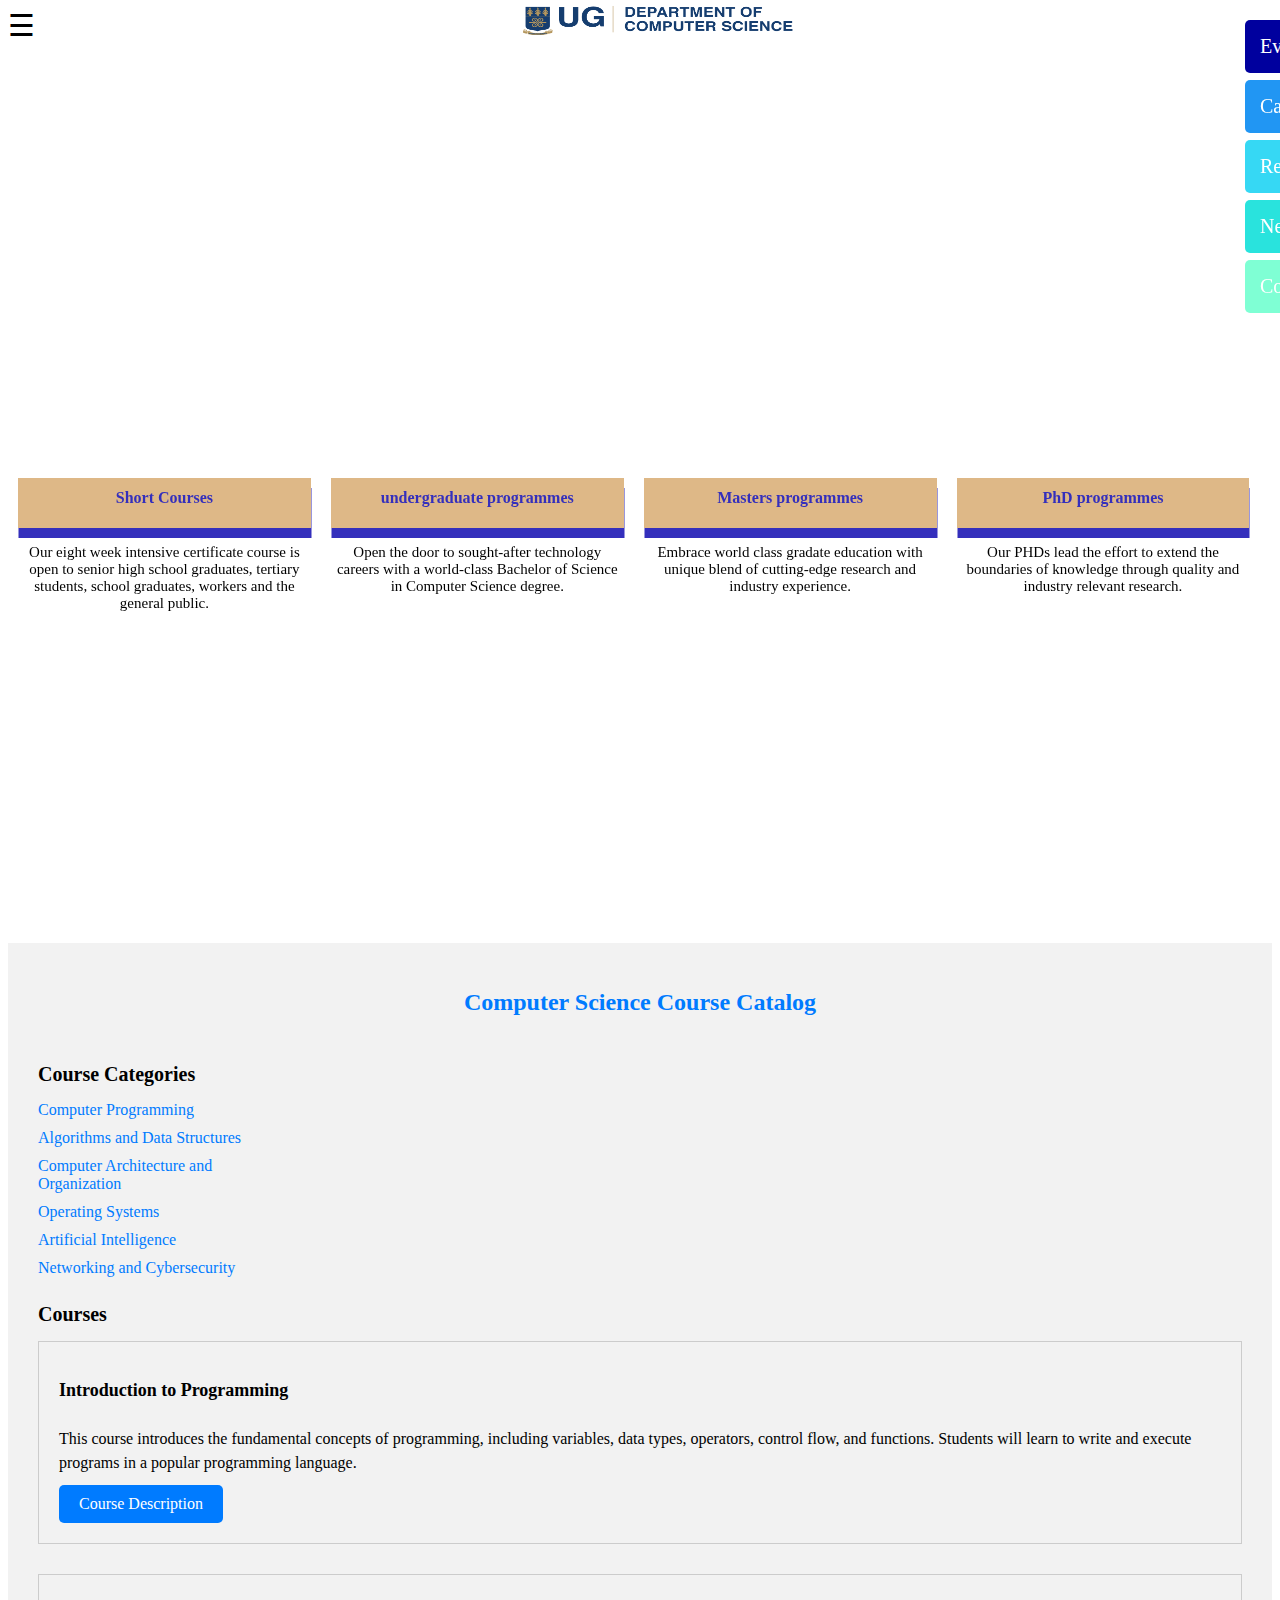
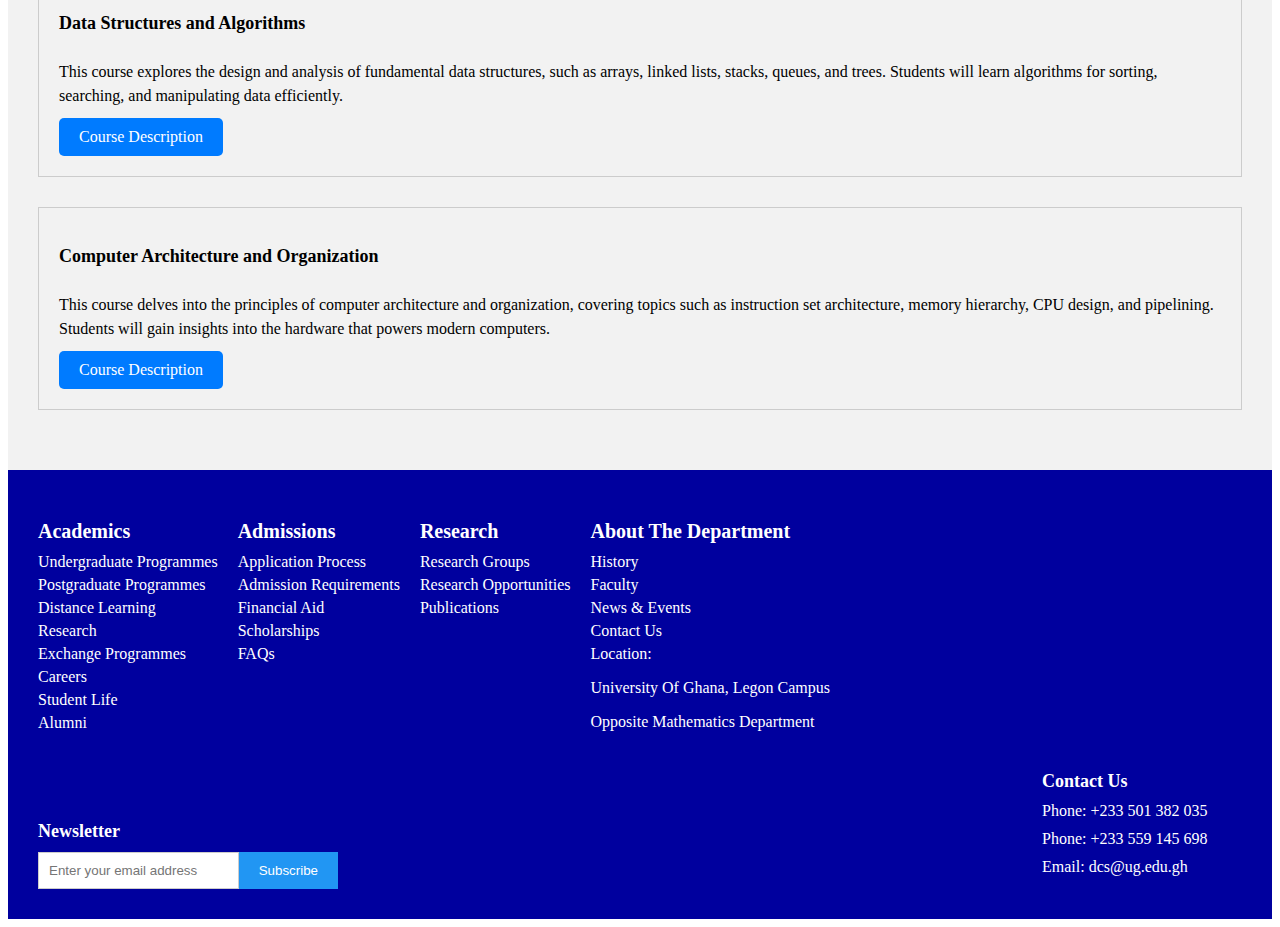
<file: catalog.html>
<!DOCTYPE html>
<html lang="en">
<head>
<meta charset="UTF-8">  
<meta name="viewport" content="width=device-width, initial-scale=1">
<link rel="stylesheet" href="style.css">
<link rel="stylesheet" href="style6.css">
<style>
* {
  box-sizing: border-box;
}  

.container {
  position: relative;
  width: 99%;
  height: 100vh;
  overflow: hidden;
}

.image {
  display: block;
  position: absolute;
  top: 0px;
  left: 0;
  width: 50px; 
  height: 40px;
  z-index: 1;
}




.video-background {
  position: absolute;
  top: 0;
  left: 0;
  width: 100%;
  height: 55%;
  object-fit: cover;
  z-index: -1;
}


</style>
</head>
<body>

<a href="https://dcs.ug.edu.gh/"> <img class="logo" src="comScience_logo.png"> </a>  

<div id="mySided" class="sided">
  <a href="events.html" id="events">Events</a>
  <a href="catalog.html" id="catalog">Catalog</a>
  <a href="resources.html" id="resources">Resources</a>
  <a href="News.html" id="news">News</a>
  <a href="contact.html" id="contact">Contacts</a>
</div>

<div id="mySidenav" class="sidenav">
  <a href="javascript:void(0)" class="closebtn" onclick="closeNav()">&times;</a>
  <a href="index.html">Home</a>
  <a href="About.html">ABOUT</a>
  <a href="Faculty.html">FACULTY</a>
  <a href="Research-Groups.html">RESEARCH GROUPS</a>
  <a href="student.html">Student</a>
</div>

<span style="font-size:30px;cursor:pointer" onclick="openNav()">&#9776; </span>

<div class="container">
  <div class="text-on-video">
    <h6>
      Embark on a world-class computer science journey with us.</h6>
  </div>
  <video src="C:\Users\Christian\Documents\11117559_DCIT205\11117559_DCIT205\video-bg.mp4" alt="The Computer Science Department" class="video-background" autoplay loop muted>
  </video>

    <div class="courses-container">
      <div class="courses-container-link">
      <h4><a href="https://dcs.ug.edu.gh/short-courses">Short Courses</a></h4>
      </div>
      <div class="courses-container-text">
      <p>Our eight week intensive certificate course is open to senior high school graduates, tertiary students, school graduates, workers and the general public.</p>
    </div>
    </div>    
    <div class="courses-container">
      <div class="courses-container-link">
      <h4> <a href="https://dcs.ug.edu.gh/undergraduate">undergraduate programmes</a></h4>
      </div>
    <div class="courses-container-text">
      <p>Open the door to sought-after technology careers with a world-class Bachelor of Science in Computer Science degree.</p></div>   
    </div>
    <div class="courses-container">
      <div class="courses-container-link">
      <h4> <a href="https://dcs.ug.edu.gh/masters">Masters programmes</a></h4>
      </div>  
      <div class="courses-container-text">
          <p>Embrace world class gradate education with unique blend of cutting-edge research and industry experience.</p>
        </div>    
    </div>
    <div class="courses-container">
      <div class="courses-container-link">
      <h4> <a href="https://dcs.ug.edu.gh/doctrate">PhD programmes</a></h4>
      </div>  
      <div class="courses-container-text">
          <p>Our PHDs lead the effort to extend the boundaries of knowledge through quality and industry relevant research.</p>
        </div>  
    </div>

    </div>
  </div>  


<script>
function openNav() {
  document.getElementById("mySidenav").style.width = "250px";
}

function closeNav() {
  document.getElementById("mySidenav").style.width = "0";
}
</script>



<section class="catalog-page">
  <header class="catalog-header">
    <h1>Computer Science Course Catalog</h1>
  </header>

  <main class="catalog-main">
    <section class="catalog-categories">
      <h2>Course Categories</h2>
      <ul>
        <li><a href="#">Computer Programming</a></li>
        <li><a href="#">Algorithms and Data Structures</a></li>
        <li><a href="#">Computer Architecture and Organization</a></li>
        <li><a href="#">Operating Systems</a></li>
        <li><a href="#">Artificial Intelligence</a></li>
        <li><a href="#">Networking and Cybersecurity</a></li>
      </ul>
    </section>

    <section class="catalog-products">
      <h2>Courses</h2>
      <ul>
        <li class="product-item">
          <div class="course-details">
            <h3>Introduction to Programming</h3>
            <p>This course introduces the fundamental concepts of programming, including variables, data types, operators, control flow, and functions. Students will learn to write and execute programs in a popular programming language.</p>
            <a href="#">Course Description</a>
          </div>
        </li>

        <li class="product-item">
          <div class="course-details">
            <h3>Data Structures and Algorithms</h3>
            <p>This course explores the design and analysis of fundamental data structures, such as arrays, linked lists, stacks, queues, and trees. Students will learn algorithms for sorting, searching, and manipulating data efficiently.</p>
            <a href="#">Course Description</a>
          </div>
        </li>

        <li class="product-item">
          <div class="course-details">
            <h3>Computer Architecture and Organization</h3>
            <p>This course delves into the principles of computer architecture and organization, covering topics such as instruction set architecture, memory hierarchy, CPU design, and pipelining. Students will gain insights into the hardware that powers modern computers.</p>
            <a href="#">Course Description</a>
          </div>
        </li>
      </ul>
    </section>
  </main>
</section>

  <footer class="footer">
    <div class="footer-top">
      <div class="footer-section">
        <h3>Academics</h3>
        <ul>
          <li><a href="#">Undergraduate Programmes</a></li>
          <li><a href="#">Postgraduate Programmes</a></li>
          <li><a href="#">Distance Learning</a></li>
          <li><a href="#">Research</a></li>
          <li><a href="#">Exchange Programmes</a></li>
          <li><a href="#">Careers</a></li>
          <li><a href="#">Student Life</a></li>
          <li><a href="#">Alumni</a></li>
        </ul>
      </div>
  
      <div class="footer-section">
        <h3>Admissions</h3>
        <ul>
          <li><a href="#">Application Process</a></li>
          <li><a href="#">Admission Requirements</a></li>
          <li><a href="#">Financial Aid</a></li>
          <li><a href="#">Scholarships</a></li>
          <li><a href="#">FAQs</a></li>
        </ul>
      </div>
  
      <div class="footer-section">
        <h3>Research</h3>
        <ul>
          <li><a href="#">Research Groups</a></li>
          <li><a href="#">Research Opportunities</a></li>
          <li><a href="#">Publications</a></li>
        </ul>
      </div>
  
      <div class="footer-section">
        <h3>About The Department</h3>
        <ul>
          <li><a href="#">History</a></li>
          <li><a href="#">Faculty</a></li>
          <li><a href="#">News & Events</a></li>
          <li><a href="#">Contact Us</a></li>
          <li>
            <a href="#">Location:</a>
            <p>University Of Ghana, Legon Campus</p>
            <p>Opposite Mathematics Department</p>
          </li>
        </ul>
      </div>
    </div>
  
    <div class="footer-bottom">
      <div class="newsletter-form">
        <h4>Newsletter</h4>
        <form action="#">
          <input type="email" placeholder="Enter your email address">
          <button type="submit">Subscribe</button>
        </form>
      </div>
  
      <div class="contact-info">
        <h4>Contact Us</h4>
        <ul>
          <li><a href="#">Phone: +233 501 382 035</a></li>
          <li><a href="#">Phone: +233 559 145 698</a></li>
          <li><a href="#">Email: dcs@ug.edu.gh</a></li>
        </ul>
      </div>
    </div>
  </footer>

</body>
</html>
</file>
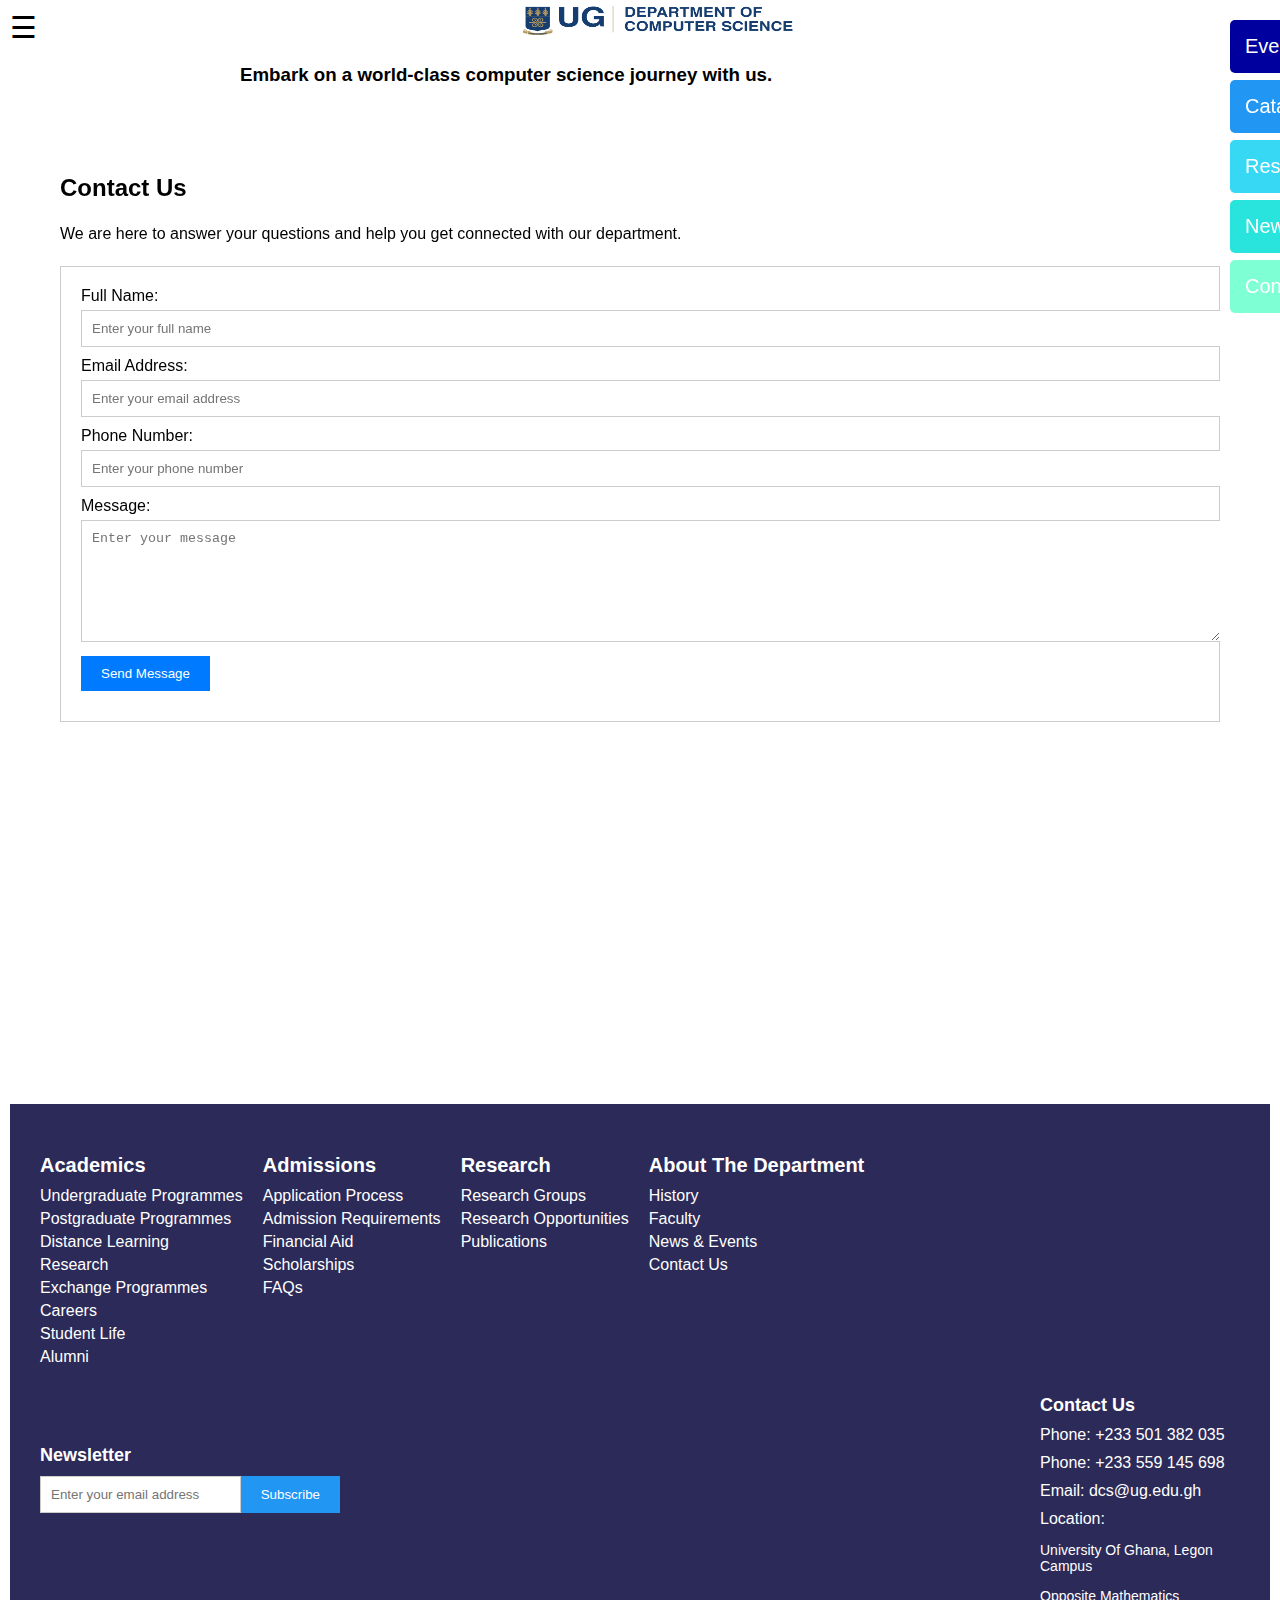
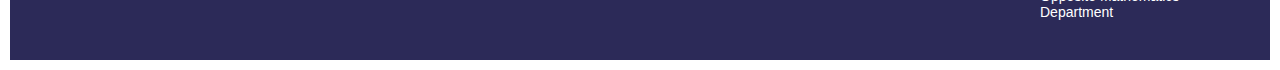
<file: contact.html>
<!DOCTYPE html>
<html lang="en">
<head>
    <meta charset="UTF-8">
    <meta name="viewport" content="width=device-width, initial-scale=1.0">
    <title>Computer Science Department - Contact Us</title>
    <link rel="stylesheet" href="style9.css">
</head>
<body>
    <header>
        <a href="https://dcs.ug.edu.gh/"> <img class="logo" src="comScience_logo.png"> </a>  
    </header>
<div id="mySided" class="sided">
  <a href="events.html" id="events">Events</a>
  <a href="catalog.html" id="catalog">Catalog</a>
  <a href="resources.html" id="resources">Resources</a>
  <a href="News.html" id="news">News</a>
  <a href="contact.html" id="contact">Contacts</a>
</div>

<div id="mySidenav" class="sidenav">
  <a href="javascript:void(0)" class="closebtn" onclick="closeNav()">&times;</a>
  <a href="index.html">Home</a>
  <a href="About.html">ABOUT</a>
  <a href="Faculty.html">FACULTY</a>
  <a href="Research-Groups.html">RESEARCH GROUPS</a>
  <a href="student.html">Student</a>
</div>

<span style="font-size:30px;cursor:pointer" onclick="openNav()">&#9776; </span>

<div class="container">
  
    <h3>Embark on a world-class computer science journey with us.</h3>
  </div>
  


<script>
function openNav() {
  document.getElementById("mySidenav").style.width = "250px";
}

function closeNav() {
  document.getElementById("mySidenav").style.width = "0";
}
</script>
    </header>

    <section class="contact-section">
        <div class="container2">
            <h2>Contact Us</h2>
            <p>We are here to answer your questions and help you get connected with our department.</p>

            <div class="contact-form">
                <form action="#">
                    <div class="form-group">
                        <label for="name">Full Name:</label>
                        <input type="text" id="name" name="name" placeholder="Enter your full name" required>
                    </div>

                    <div class="form-group">
                        <label for="email">Email Address:</label>
                        <input type="email" id="email" name="email" placeholder="Enter your email address" required>
                    </div>

                    <div class="form-group">
                        <label for="phone">Phone Number:</label>
                        <input type="tel" id="phone" name="phone" placeholder="Enter your phone number">
                    </div>

                    <div class="form-group">
                        <label for="message">Message:</label>
                        <textarea id="message" name="message" rows="5" placeholder="Enter your message"></textarea>
                    </div>

                    <div class="form-group">
                        <button type="submit">Send Message</button>
                    </div>
                </form>
            </div>
        </div>
    </section>

  

    <footer class="footer">
        <div class="footer-top">
          <div class="footer-section">
            <h3>Academics</h3>
            <ul>
              <li><a href="#">Undergraduate Programmes</a></li>
              <li><a href="#">Postgraduate Programmes</a></li>
              <li><a href="#">Distance Learning</a></li>
              <li><a href="#">Research</a></li>
              <li><a href="#">Exchange Programmes</a></li>
              <li><a href="#">Careers</a></li>
              <li><a href="#">Student Life</a></li>
              <li><a href="#">Alumni</a></li>
            </ul>
          </div>
      
          <div class="footer-section">
            <h3>Admissions</h3>
            <ul>
              <li><a href="#">Application Process</a></li>
              <li><a href="#">Admission Requirements</a></li>
              <li><a href="#">Financial Aid</a></li>
              <li><a href="#">Scholarships</a></li>
              <li><a href="#">FAQs</a></li>
            </ul>
          </div>
      
          <div class="footer-section">
            <h3>Research</h3>
            <ul>
              <li><a href="#">Research Groups</a></li>
              <li><a href="#">Research Opportunities</a></li>
              <li><a href="#">Publications</a></li>
            </ul>
          </div>
      
          <div class="footer-section">
            <h3>About The Department</h3>
            <ul>
              <li><a href="#">History</a></li>
              <li><a href="#">Faculty</a></li>
              <li><a href="#">News & Events</a></li>
              <li><a href="#">Contact Us</a></li>
            </ul>
          </div>
        </div>
      
        <div class="footer-bottom">
          <div class="newsletter-form">
            <h4>Newsletter</h4>
            <form action="#">
              <input type="email" placeholder="Enter your email address">
              <button type="submit">Subscribe</button>
            </form>
          </div>
      
          <div class="contact-info">
            <h4>Contact Us</h4>
            <ul>
              <li><a href="#">Phone: +233 501 382 035</a></li>
              <li><a href="#">Phone: +233 559 145 698</a></li>
              <li><a href="#">Email: dcs@ug.edu.gh</a></li>
              <li>
                <a href="#">Location:</a>
                <p>University Of Ghana, Legon Campus</p>
                <p>Opposite Mathematics Department</p>
              </li>
            </ul>
          </div>
        </div>
      </footer>   
</body>
</html>
</file>
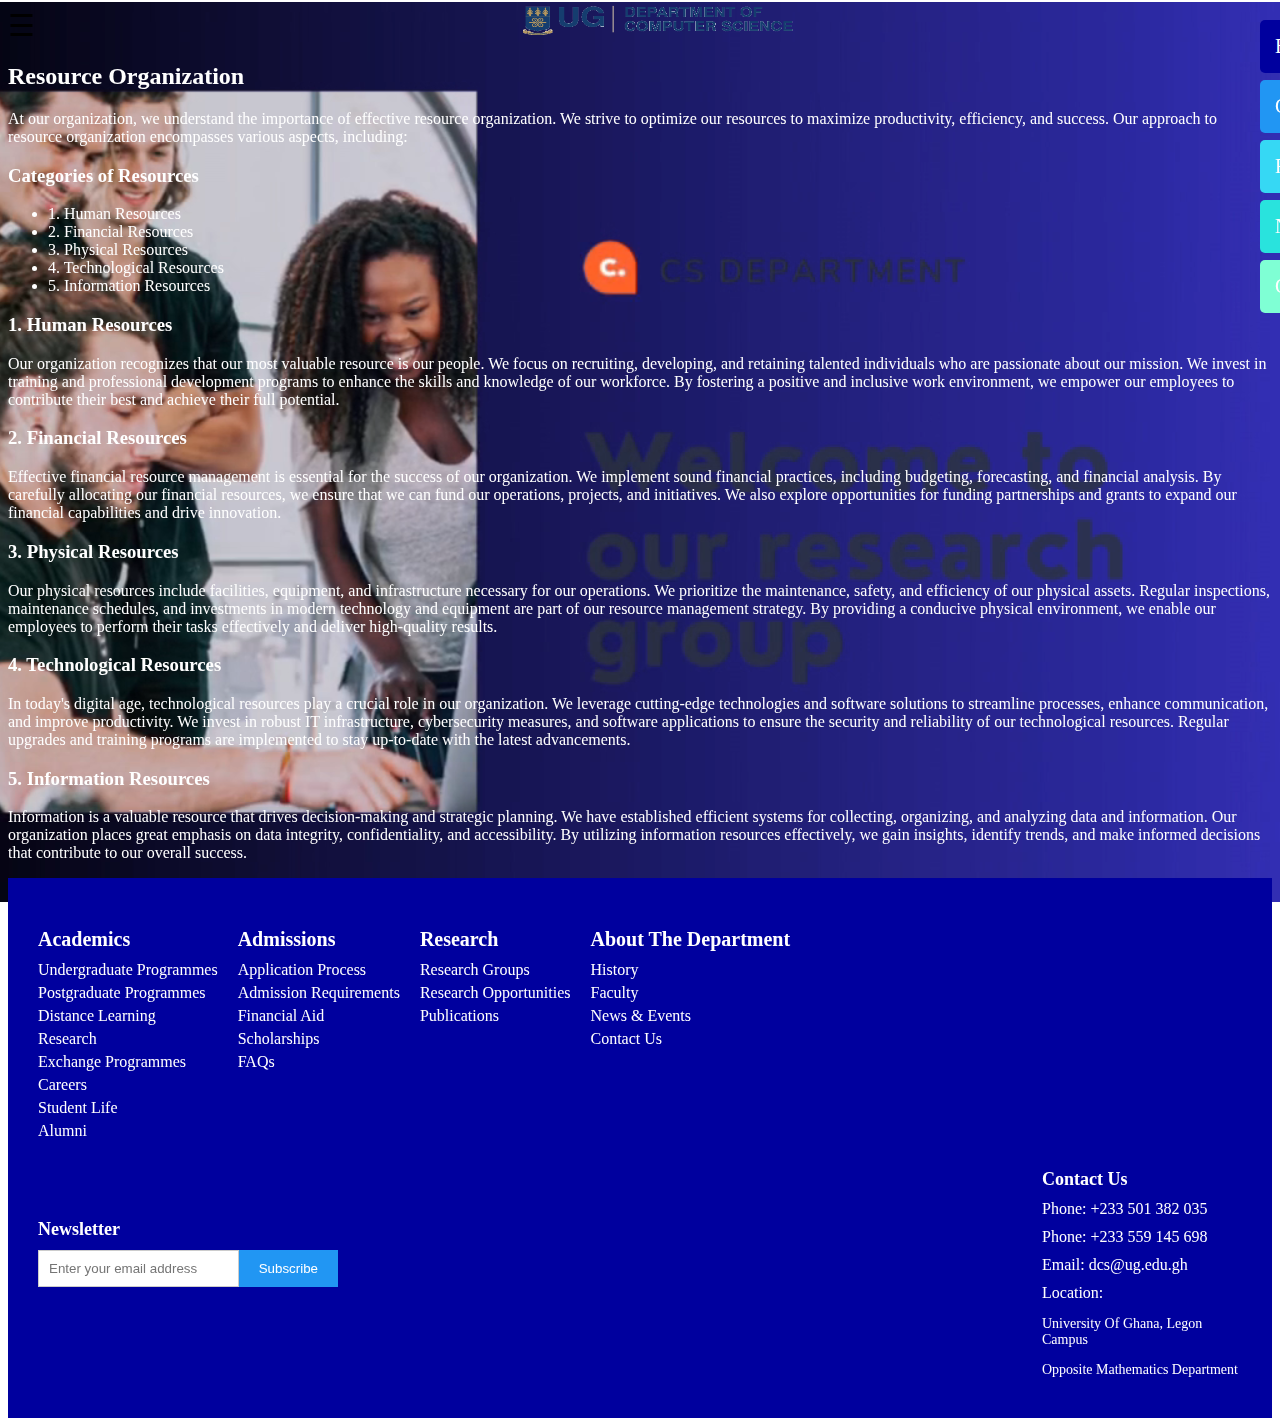
<file: Research-Groups.html>
<!DOCTYPE html>
<html lang="en">
<head>
<meta charset="UTF-8">  
<meta name="viewport" content="width=device-width, initial-scale=1">
<link rel="stylesheet" href="style.css">
<link rel="stylesheet" href="style4.css">
<style>
* {
  box-sizing: border-box;
}  

.container {
  position: relative;
  width: 98%;
  height: 100vh;
  overflow: hidden;
}

.image {
  display: block;
  position: absolute;
  top: 0px;
  left: 0;
  width: 50px; 
  height: 40px;
  z-index: 1;
}

.video-background {
  position: fixed;
  top: -1;
  left: 0;
  width: 100%;
  height: 100%;
  object-fit: cover;
  z-index: -1;
}


</style>
</head>
<body>  

<a href="https://dcs.ug.edu.gh/"> <img class="logo" src="comScience_logo.png"> </a>  

<video src="research group.mp4" alt="The Computer Science Department" class="video-background" autoplay loop muted>
</video>

<div id="mySidenav" class="sidenav">
  <a href="javascript:void(0)" class="closebtn" onclick="closeNav()">&times;</a>
  <a href="index.html">Home</a>
  <a href="About.html">ABOUT</a>
  <a href="Faculty.html">FACULTY</a>
  <a href="Research-Groups.html">RESEARCH GROUPS</a>
  <a href="student.html">Student</a>
</div>

<div id="mySided" class="sided">
  <a href="events.html" id="events">Events</a>
  <a href="catalog.html" id="catalog">Catalog</a>
  <a href="resources.html" id="resources">Resources</a>
  <a href="News.html" id="news">News</a>
  <a href="contact.html" id="contact">Contacts</a>
</div>

<span style="font-size:30px;cursor:pointer" onclick="openNav()">&#9776; </span>

<script>
function openNav() {
  document.getElementById("mySidenav").style.width = "250px";
}

function closeNav() {
  document.getElementById("mySidenav").style.width = "0";
}
</script>
<video src="research group.mp4" alt="The Computer Science Department" class="video-background" autoplay loop muted>
</video>

<section class="resource-organization" style="z-index: 2;">
  <div class="resource-organization-intro">
    <h2>Resource Organization</h2>
    <p>At our organization, we understand the importance of effective resource organization. We strive to optimize our resources to maximize productivity, efficiency, and success. Our approach to resource organization encompasses various aspects, including:</p>
  </div>

  <div class="resource-organization-categories">
    <h3>Categories of Resources</h3>
    <ul>
      <li>1. Human Resources</li>
      <li>2. Financial Resources</li>
      <li>3. Physical Resources</li>
      <li>4. Technological Resources</li>
      <li>5. Information Resources</li>
    </ul>
  </div>

  <div class="resource-organization-details">
    <h3>1. Human Resources</h3>
    <p>Our organization recognizes that our most valuable resource is our people. We focus on recruiting, developing, and retaining talented individuals who are passionate about our mission. We invest in training and professional development programs to enhance the skills and knowledge of our workforce. By fostering a positive and inclusive work environment, we empower our employees to contribute their best and achieve their full potential.</p>

    <h3>2. Financial Resources</h3>
    <p>Effective financial resource management is essential for the success of our organization. We implement sound financial practices, including budgeting, forecasting, and financial analysis. By carefully allocating our financial resources, we ensure that we can fund our operations, projects, and initiatives. We also explore opportunities for funding partnerships and grants to expand our financial capabilities and drive innovation.</p>

    <h3>3. Physical Resources</h3>
    <p>Our physical resources include facilities, equipment, and infrastructure necessary for our operations. We prioritize the maintenance, safety, and efficiency of our physical assets. Regular inspections, maintenance schedules, and investments in modern technology and equipment are part of our resource management strategy. By providing a conducive physical environment, we enable our employees to perform their tasks effectively and deliver high-quality results.</p>

    <h3>4. Technological Resources</h3>
    <p>In today's digital age, technological resources play a crucial role in our organization. We leverage cutting-edge technologies and software solutions to streamline processes, enhance communication, and improve productivity. We invest in robust IT infrastructure, cybersecurity measures, and software applications to ensure the security and reliability of our technological resources. Regular upgrades and training programs are implemented to stay up-to-date with the latest advancements.</p>

    <h3>5. Information Resources</h3>
    <p>Information is a valuable resource that drives decision-making and strategic planning. We have established efficient systems for collecting, organizing, and analyzing data and information. Our organization places great emphasis on data integrity, confidentiality, and accessibility. By utilizing information resources effectively, we gain insights, identify trends, and make informed decisions that contribute to our overall success.</p>
  </div>
</section>




<footer class="footer">
  <div class="footer-top">
    <div class="footer-section">
      <h3>Academics</h3>
      <ul>
        <li><a href="#">Undergraduate Programmes</a></li>
        <li><a href="#">Postgraduate Programmes</a></li>
        <li><a href="#">Distance Learning</a></li>
        <li><a href="#">Research</a></li>
        <li><a href="#">Exchange Programmes</a></li>
        <li><a href="#">Careers</a></li>
        <li><a href="#">Student Life</a></li>
        <li><a href="#">Alumni</a></li>
      </ul>
    </div>

    <div class="footer-section">
      <h3>Admissions</h3>
      <ul>
        <li><a href="#">Application Process</a></li>
        <li><a href="#">Admission Requirements</a></li>
        <li><a href="#">Financial Aid</a></li>
        <li><a href="#">Scholarships</a></li>
        <li><a href="#">FAQs</a></li>
      </ul>
    </div>

    <div class="footer-section">
      <h3>Research</h3>
      <ul>
        <li><a href="#">Research Groups</a></li>
        <li><a href="#">Research Opportunities</a></li>
        <li><a href="#">Publications</a></li>
      </ul>
    </div>

    <div class="footer-section">
      <h3>About The Department</h3>
      <ul>
        <li><a href="#">History</a></li>
        <li><a href="#">Faculty</a></li>
        <li><a href="#">News & Events</a></li>
        <li><a href="#">Contact Us</a></li>
      </ul>
    </div>
  </div>

  <div class="footer-bottom">
    <div class="newsletter-form">
      <h4>Newsletter</h4>
      <form action="#">
        <input type="email" placeholder="Enter your email address">
        <button type="submit">Subscribe</button>
      </form>
    </div>

    <div class="contact-info">
      <h4>Contact Us</h4>
      <ul>
        <li><a href="#">Phone: +233 501 382 035</a></li>
        <li><a href="#">Phone: +233 559 145 698</a></li>
        <li><a href="#">Email: dcs@ug.edu.gh</a></li>
        <li>
          <a href="#">Location:</a>
          <p>University Of Ghana, Legon Campus</p>
          <p>Opposite Mathematics Department</p>
        </li>
      </ul>
    </div>
  </div>
</footer>

 
</body>
</html>
</file>
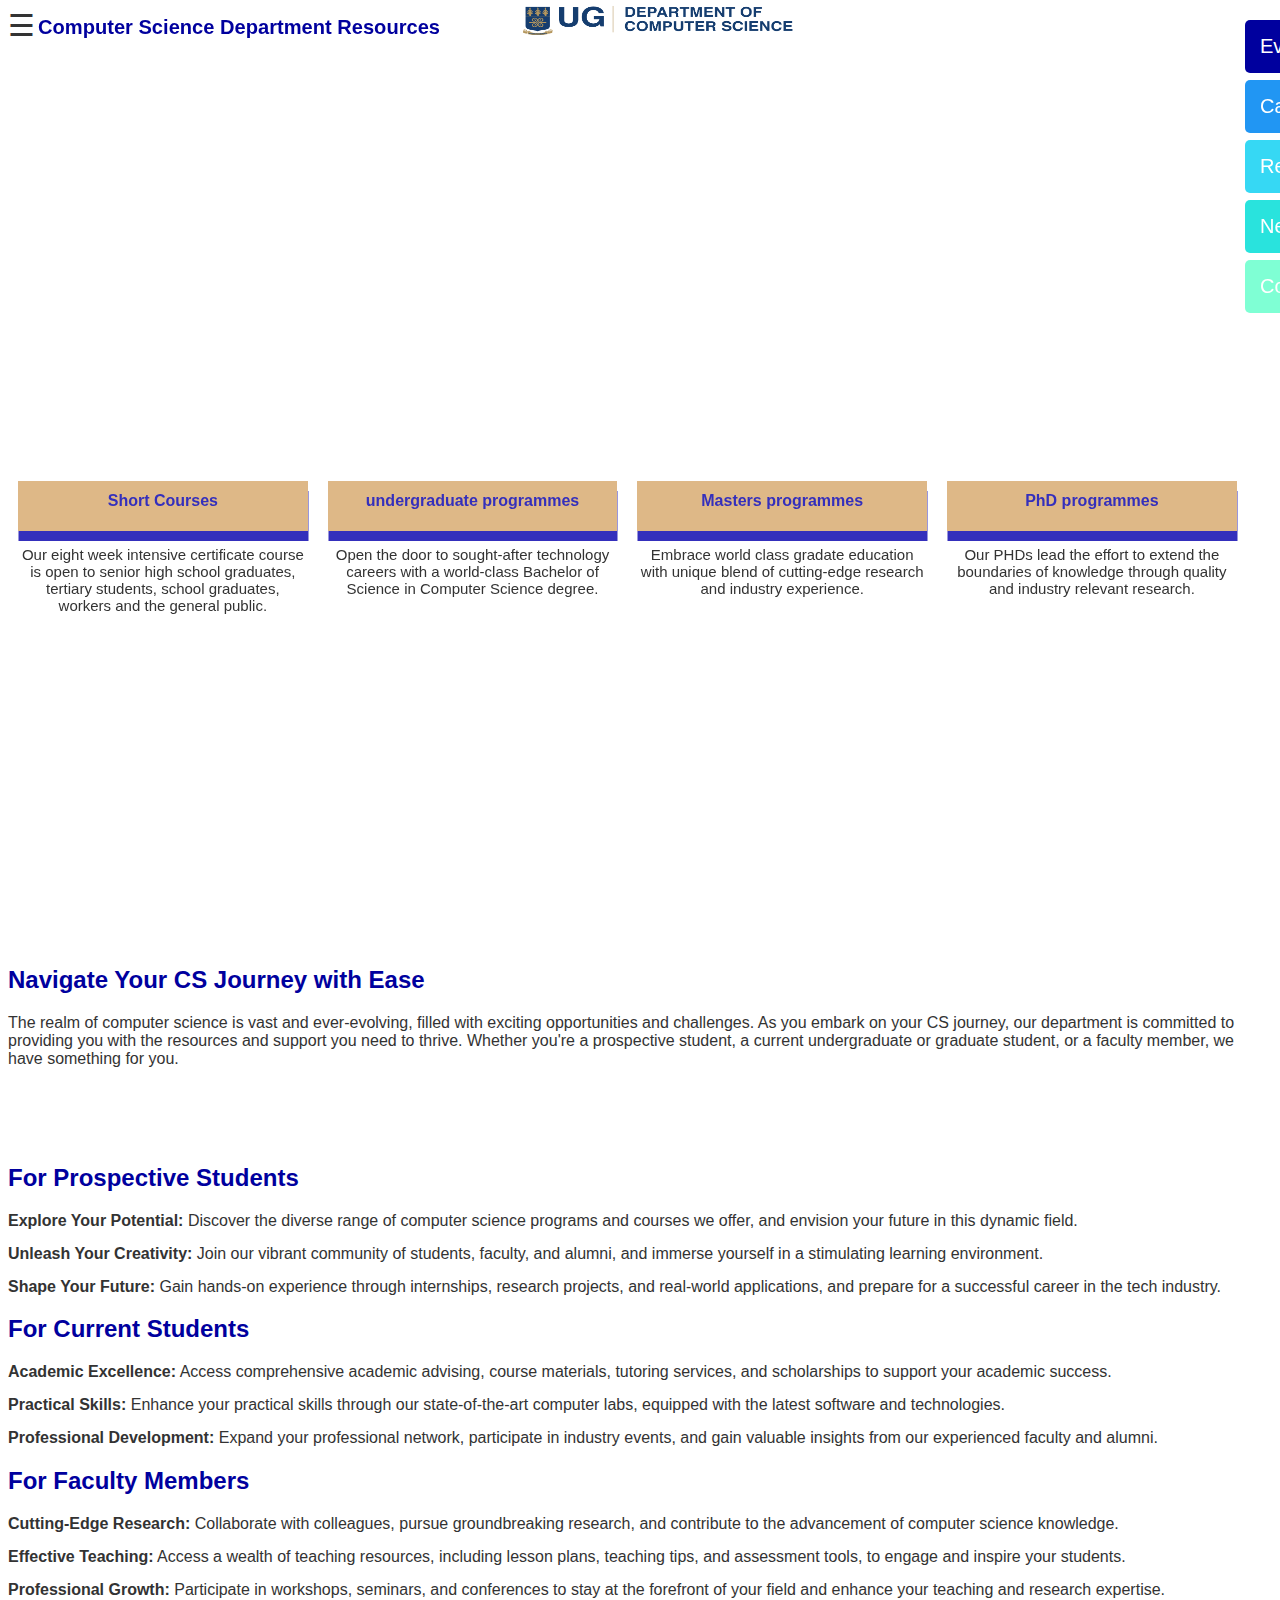
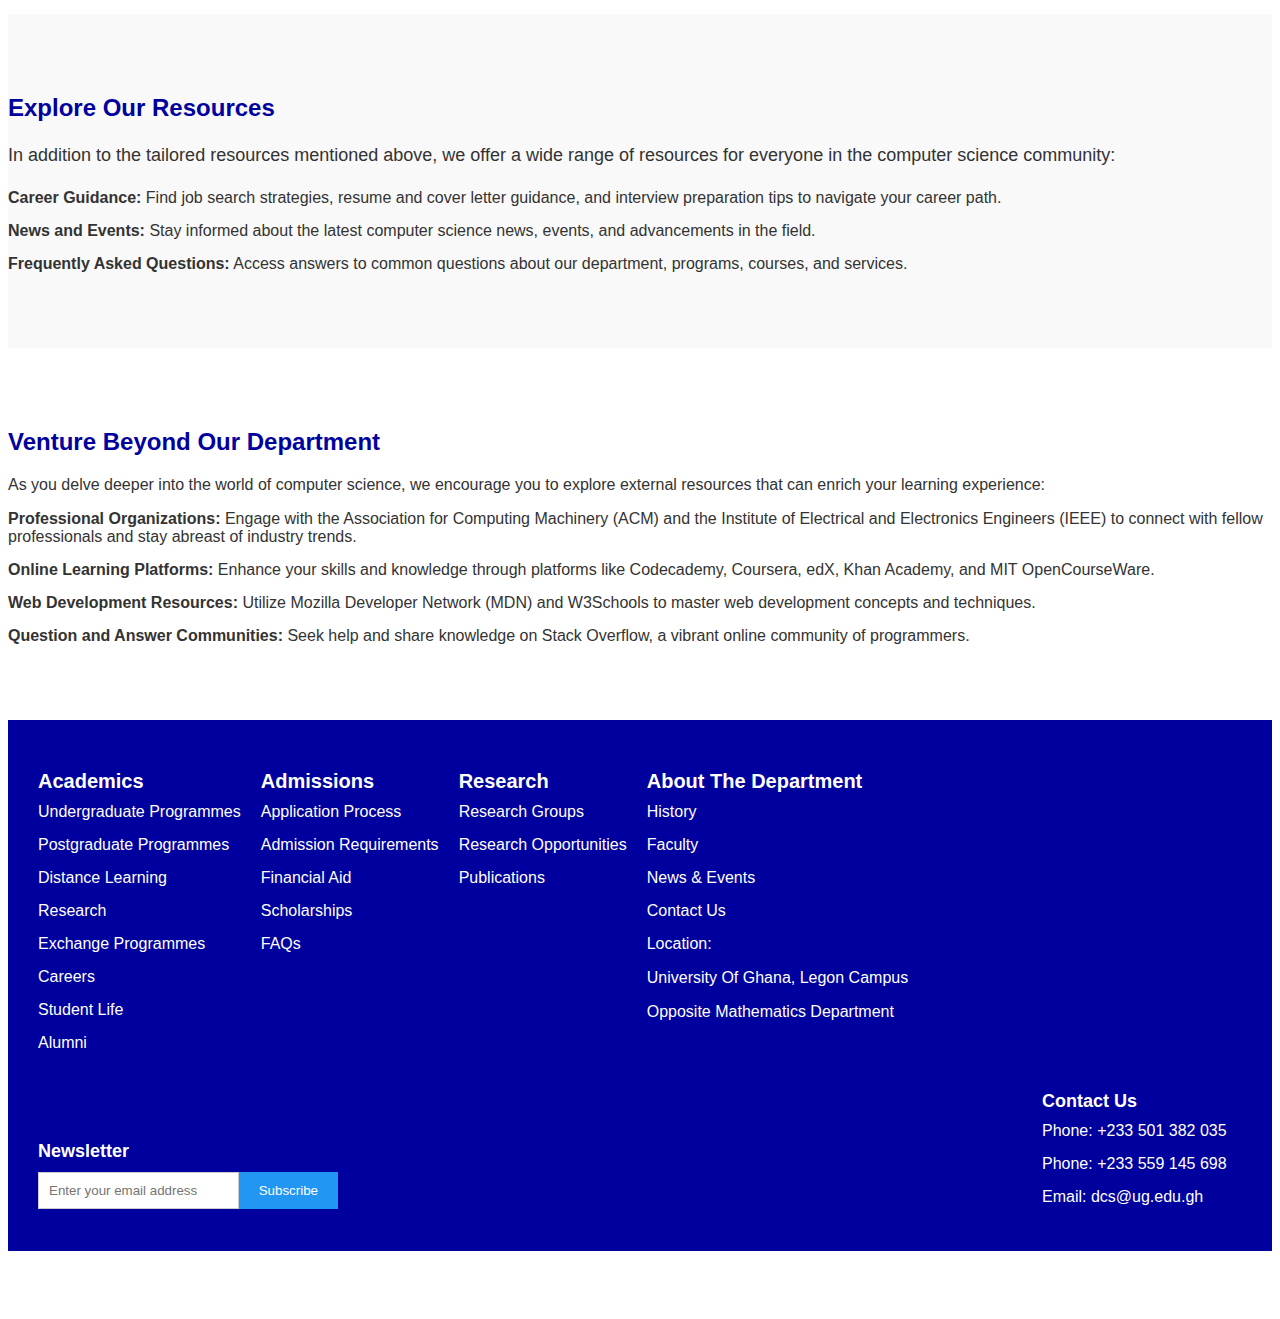
<file: resources.html>
<!DOCTYPE html>
<html lang="en">
<head>
<meta charset="UTF-8">  
<meta name="viewport" content="width=device-width, initial-scale=1">
<link rel="stylesheet" href="style.css">
<link rel="stylesheet" href="style7.css">
<style>
* {
  box-sizing: border-box;
}  

.container {
  position: relative;
  width: 98%;
  height: 100vh;
  overflow: hidden;
}

.image {
  display: block;
  position: absolute;
  top: 0px;
  left: 0;
  width: 50px; 
  height: 40px;
  z-index: 1;
}




.video-background {
  position: absolute;
  top: 0;
  left: 0;
  width: 100%;
  height: 60%;
  object-fit: cover;
  z-index: -1;
}

h6{
  position: relative;
  margin-top: -27px;
  margin-left: 30px;
  text-decoration: solid;
  color: rgb(0, 0, 158);
}
</style>
</head>
<body>

<a href="https://dcs.ug.edu.gh/"> <img class="logo" src="comScience_logo.png"> </a>  

<div id="mySidenav" class="sidenav">
  <a href="javascript:void(0)" class="closebtn" onclick="closeNav()">&times;</a>
  <a href="index.html">Home</a>
  <a href="About.html">ABOUT</a>
  <a href="Faculty.html">FACULTY</a>
  <a href="Research-Groups.html">RESEARCH GROUPS</a>
  <a href="student.html">Student</a>
</div>

<div id="mySided" class="sided">
  <a href="events.html" id="events">Events</a>
  <a href="catalog.html" id="catalog">Catalog</a>
  <a href="resources.html" id="resources">Resources</a>
  <a href="News.html" id="news">News</a>
  <a href="contact.html" id="contact">Contacts</a>
</div>

<span style="font-size:30px;cursor:pointer" onclick="openNav()">&#9776; <h6>Computer Science Department Resources</h6></span>

<div class="container">
  <div class="text-on-video">
    <h6>
      Embark on a world-class computer science journey with us.</h6>
  </div>
  <video src="C:\Users\Christian\Documents\11117559_DCIT205\11117559_DCIT205\video-bg.mp4" alt="The Computer Science Department" class="video-background" autoplay loop muted>
  </video>

    <div class="courses-container">
      <div class="courses-container-link">
      <h4><a href="https://dcs.ug.edu.gh/short-courses">Short Courses</a></h4>
      </div>
      <div class="courses-container-text">
      <p>Our eight week intensive certificate course is open to senior high school graduates, tertiary students, school graduates, workers and the general public.</p>
    </div>
    </div>    
    <div class="courses-container">
      <div class="courses-container-link">
      <h4> <a href="https://dcs.ug.edu.gh/undergraduate">undergraduate programmes</a></h4>
      </div>
    <div class="courses-container-text">
      <p>Open the door to sought-after technology careers with a world-class Bachelor of Science in Computer Science degree.</p></div>   
    </div>
    <div class="courses-container">
      <div class="courses-container-link">
      <h4> <a href="https://dcs.ug.edu.gh/masters">Masters programmes</a></h4>
      </div>  
      <div class="courses-container-text">
          <p>Embrace world class gradate education with unique blend of cutting-edge research and industry experience.</p>
        </div>    
    </div>
    <div class="courses-container">
      <div class="courses-container-link">
      <h4> <a href="https://dcs.ug.edu.gh/doctrate">PhD programmes</a></h4>
      </div>  
      <div class="courses-container-text">
          <p>Our PHDs lead the effort to extend the boundaries of knowledge through quality and industry relevant research.</p>
        </div>  
    </div>

    </div>
  </div>  


<script>
function openNav() {
  document.getElementById("mySidenav").style.width = "250px";
}

function closeNav() {
  document.getElementById("mySidenav").style.width = "0";
}
</script>

  <h2>Navigate Your CS Journey with Ease</h2>
  <p>
      The realm of computer science is vast and ever-evolving, filled with exciting opportunities and challenges. As you embark on your CS journey, our department is committed to providing you with the resources and support you need to thrive. Whether you're a prospective student, a current undergraduate or graduate student, or a faculty member, we have something for you.
  </p>
</section>

<section class="resources">
  <h2>For Prospective Students</h2>
  <ul>
      <li><strong>Explore Your Potential:</strong> Discover the diverse range of computer science programs and courses we offer, and envision your future in this dynamic field.</li>
      <li><strong>Unleash Your Creativity:</strong> Join our vibrant community of students, faculty, and alumni, and immerse yourself in a stimulating learning environment.</li>
      <li><strong>Shape Your Future:</strong> Gain hands-on experience through internships, research projects, and real-world applications, and prepare for a successful career in the tech industry.</li>
  </ul>

  <h2>For Current Students</h2>
  <ul>
      <li><strong>Academic Excellence:</strong> Access comprehensive academic advising, course materials, tutoring services, and scholarships to support your academic success.</li>
      <li><strong>Practical Skills:</strong> Enhance your practical skills through our state-of-the-art computer labs, equipped with the latest software and technologies.</li>
      <li><strong>Professional Development:</strong> Expand your professional network, participate in industry events, and gain valuable insights from our experienced faculty and alumni.</li>
  </ul>

  <h2>For Faculty Members</h2>
  <ul>
      <li><strong>Cutting-Edge Research:</strong> Collaborate with colleagues, pursue groundbreaking research, and contribute to the advancement of computer science knowledge.</li>
      <li><strong>Effective Teaching:</strong> Access a wealth of teaching resources, including lesson plans, teaching tips, and assessment tools, to engage and inspire your students.</li>
      <li><strong>Professional Growth:</strong> Participate in workshops, seminars, and conferences to stay at the forefront of your field and enhance your teaching and research expertise.</li>
  </ul>

<section class="additional-resources">
  <h2>Explore Our Resources</h2>

  <p>In addition to the tailored resources mentioned above, we offer a wide range of resources for everyone in the computer science community:</p>

  <ul>
      <li><strong>Career Guidance:</strong> Find job search strategies, resume and cover letter guidance, and interview preparation tips to navigate your career path.</li>
      <li><strong>News and Events:</strong> Stay informed about the latest computer science news, events, and advancements in the field.</li>
      <li><strong>Frequently Asked Questions:</strong> Access answers to common questions about our department, programs, courses, and services.</li>
  </ul>
</section>

<section class="external-resources">
  <h2>Venture Beyond Our Department</h2>

  <p>As you delve deeper into the world of computer science, we encourage you to explore external resources that can enrich your learning experience:</p>

  <ul>
      <li><strong>Professional Organizations:</strong> Engage with the Association for Computing Machinery (ACM) and the Institute of Electrical and Electronics Engineers (IEEE) to connect with fellow professionals and stay abreast of industry trends.</li>
      <li><strong>Online Learning Platforms:</strong> Enhance your skills and knowledge through platforms like Codecademy, Coursera, edX, Khan Academy, and MIT OpenCourseWare.</li>
      <li><strong>Web Development Resources:</strong> Utilize Mozilla Developer Network (MDN) and W3Schools to master web development concepts and techniques.</li>
      <li><strong>Question and Answer Communities:</strong> Seek help and share knowledge on Stack Overflow, a vibrant online community of programmers.</li>
  </ul>
</section>
</main>



<footer class="footer">
  <div class="footer-top">
    <div class="footer-section">
      <h3>Academics</h3>
      <ul>
        <li><a href="#">Undergraduate Programmes</a></li>
        <li><a href="#">Postgraduate Programmes</a></li>
        <li><a href="#">Distance Learning</a></li>
        <li><a href="#">Research</a></li>
        <li><a href="#">Exchange Programmes</a></li>
        <li><a href="#">Careers</a></li>
        <li><a href="#">Student Life</a></li>
        <li><a href="#">Alumni</a></li>
      </ul>
    </div>

    <div class="footer-section">
      <h3>Admissions</h3>
      <ul>
        <li><a href="#">Application Process</a></li>
        <li><a href="#">Admission Requirements</a></li>
        <li><a href="#">Financial Aid</a></li>
        <li><a href="#">Scholarships</a></li>
        <li><a href="#">FAQs</a></li>
      </ul>
    </div>

    <div class="footer-section">
      <h3>Research</h3>
      <ul>
        <li><a href="#">Research Groups</a></li>
        <li><a href="#">Research Opportunities</a></li>
        <li><a href="#">Publications</a></li>
      </ul>
    </div>

    <div class="footer-section">
      <h3>About The Department</h3>
      <ul>
        <li><a href="#">History</a></li>
        <li><a href="#">Faculty</a></li>
        <li><a href="#">News & Events</a></li>
        <li><a href="#">Contact Us</a></li>
        <li>
          <a href="#">Location:</a>
          <p>University Of Ghana, Legon Campus</p>
          <p>Opposite Mathematics Department</p>
        </li>
      </ul>
    </div>
  </div>

  <div class="footer-bottom">
    <div class="newsletter-form">
      <h4>Newsletter</h4>
      <form action="#">
        <input type="email" placeholder="Enter your email address">
        <button type="submit">Subscribe</button>
      </form>
    </div>

    <div class="contact-info">
      <h4>Contact Us</h4>
      <ul>
        <li><a href="#">Phone: +233 501 382 035</a></li>
        <li><a href="#">Phone: +233 559 145 698</a></li>
        <li><a href="#">Email: dcs@ug.edu.gh</a></li>
      </ul>
    </div>
  </div>
</footer>

</body>
</html>
</file>
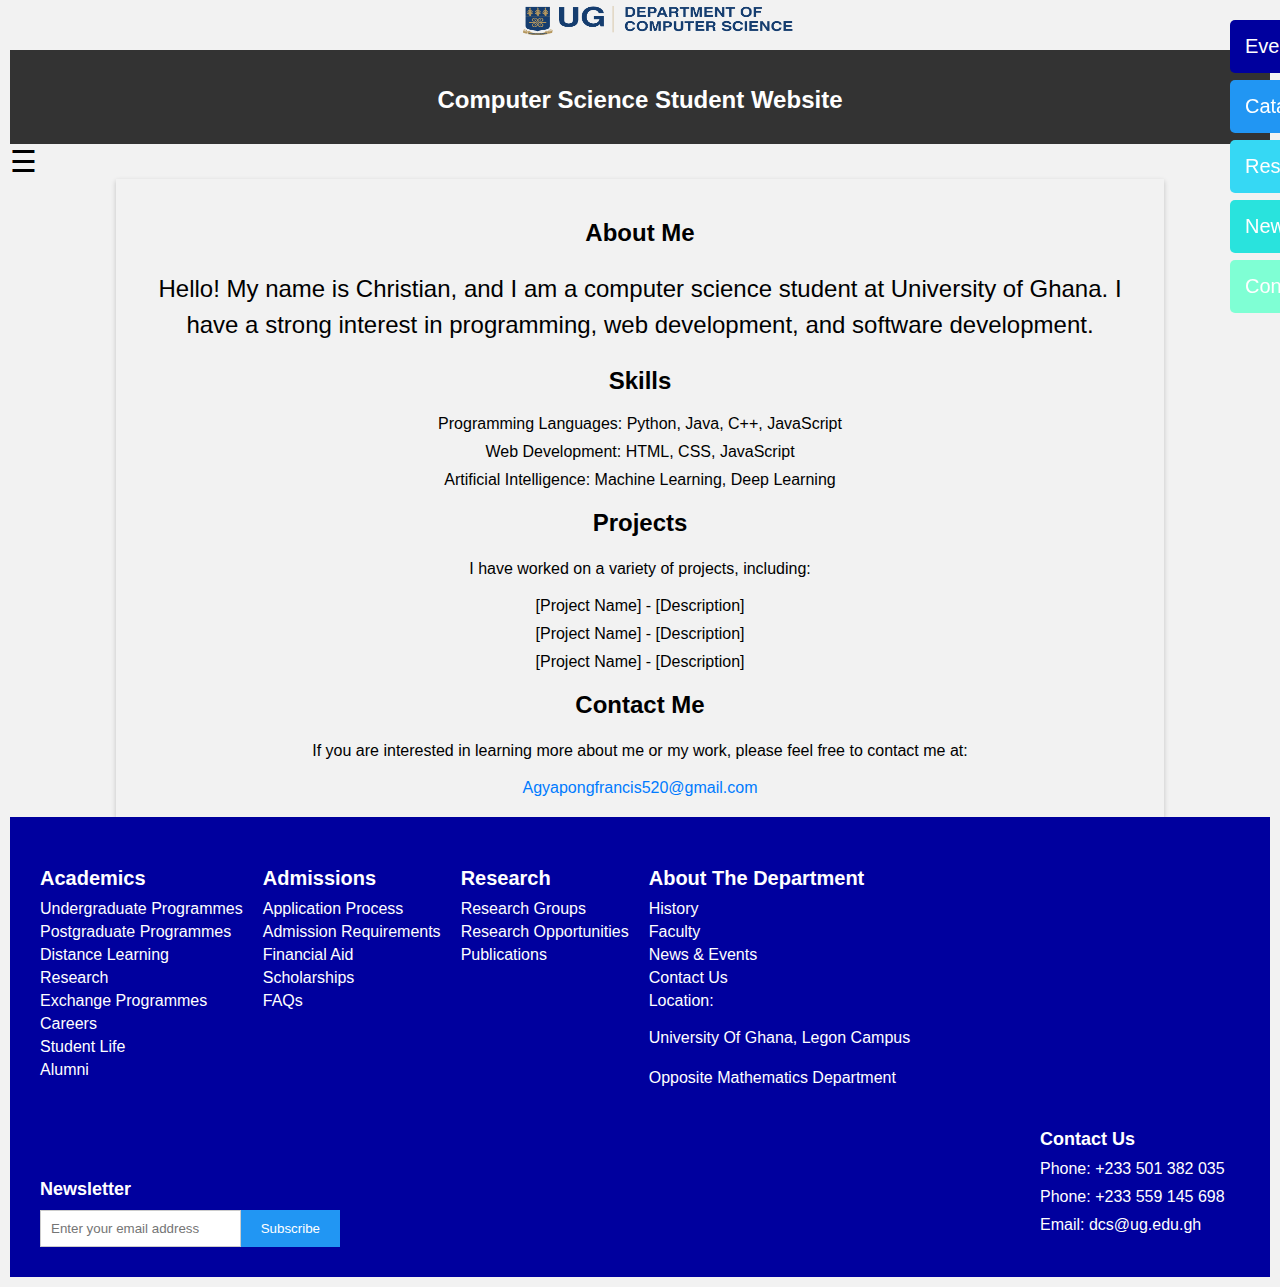
<file: student.html>
<!DOCTYPE html>
<html lang="en">
<head>
    <meta charset="UTF-8">
    <meta name="viewport" content="width=device-width, initial-scale=1.0">
    <link rel="stylesheet" href="style8.css">
    <title>Computer Science Department Student Website</title>

  
</head>
<body>
    <header>
        <h1>Computer Science Student Website</h1>
      </header>

    <a href="https://dcs.ug.edu.gh/"> <img class="logo" src="comScience_logo.png"> </a>  

<div id="mySided" class="sided">
      <a href="events.html" id="events">Events</a>
      <a href="catalog" id="catalog">Catalog</a>
      <a href="resources.html" id="resources">Resources</a>
      <a href="News.html" id="news">News</a>
      <a href="contact.html" id="contact">Contacts</a>
</div>    

<div id="mySidenav" class="sidenav">
  <a href="javascript:void(0)" class="closebtn" onclick="closeNav()">&times;</a>
  <a href="index.html">Home</a>
  <a href="About.html">ABOUT</a>
  <a href="Faculty.html">FACULTY</a>
  <a href="Research-Groups.html">RESEARCH GROUPS</a>
  <a href="student.html">Student</a>
</div>

<span style="font-size:30px;cursor:pointer" onclick="openNav()">&#9776; </span>

<script>
function openNav() {
  document.getElementById("mySidenav").style.width = "250px";
}

function closeNav() {
  document.getElementById("mySidenav").style.width = "0";
}
</script>
    <div class="container">
        <h2>About Me</h2>
        <p class="animated-text">
          Hello! My name is Christian, and I am a computer science student at University of Ghana. I have a strong interest in programming, web development, and software development.
        </p>

        <h2>Skills</h2>
        <ul>
            <li>Programming Languages: Python, Java, C++, JavaScript</li>
            <li>Web Development: HTML, CSS, JavaScript</li>
            <li>Artificial Intelligence: Machine Learning, Deep Learning</li>
        </ul>

        <h2>Projects</h2>
        <p>I have worked on a variety of projects, including:</p>
        <ul>
            <li>[Project Name] - [Description]</li>
            <li>[Project Name] - [Description]</li>
            <li>[Project Name] - [Description]</li>
        </ul>

        <h2>Contact Me</h2>
        <p>If you are interested in learning more about me or my work, please feel free to contact me at:</p>
        <a href="mailto:agyapongfrancis520@gmail.com">Agyapongfrancis520@gmail.com</a>
    </div>
</body>
</html>
</ul>
    <footer class="footer">
      <div class="footer-top">
        <div class="footer-section">
          <h3>Academics</h3>
          <ul>
            <li><a href="#">Undergraduate Programmes</a></li>
            <li><a href="#">Postgraduate Programmes</a></li>
            <li><a href="#">Distance Learning</a></li>
            <li><a href="#">Research</a></li>
            <li><a href="#">Exchange Programmes</a></li>
            <li><a href="#">Careers</a></li>
            <li><a href="#">Student Life</a></li>
            <li><a href="#">Alumni</a></li>
          </ul>
        </div>
    
        <div class="footer-section">
          <h3>Admissions</h3>
          <ul>
            <li><a href="#">Application Process</a></li>
            <li><a href="#">Admission Requirements</a></li>
            <li><a href="#">Financial Aid</a></li>
            <li><a href="#">Scholarships</a></li>
            <li><a href="#">FAQs</a></li>
          </ul>
        </div>
    
        <div class="footer-section">
          <h3>Research</h3>
          <ul>
            <li><a href="#">Research Groups</a></li>
            <li><a href="#">Research Opportunities</a></li>
            <li><a href="#">Publications</a></li>
          </ul>
        </div>
    
        <div class="footer-section">
          <h3>About The Department</h3>
          <ul>
            <li><a href="#">History</a></li>
            <li><a href="#">Faculty</a></li>
            <li><a href="#">News & Events</a></li>
            <li><a href="#">Contact Us</a></li>
            <li>
              <a href="#">Location:</a>
              <p>University Of Ghana, Legon Campus</p>
              <p>Opposite Mathematics Department</p>
            </li>
          </ul>
        </div>
      </div>
    
      <div class="footer-bottom">
        <div class="newsletter-form">
          <h4>Newsletter</h4>
          <form action="#">
            <input type="email" placeholder="Enter your email address">
            <button type="submit">Subscribe</button>
          </form>
        </div>
    
        <div class="contact-info">
          <h4>Contact Us</h4>
          <ul>
            <li><a href="#">Phone: +233 501 382 035</a></li>
            <li><a href="#">Phone: +233 559 145 698</a></li>
            <li><a href="#">Email: dcs@ug.edu.gh</a></li>
          </ul>
        </div>
      </div>
    </footer>

</body>
</html>
</file>
<file: style.css>
a {
  color: rgb(52, 47, 188);
}

#mySided {
  position: fixed;
  top: 0;
  height: 100%;
  width: 80px;
  padding-top: 20px;
  right: 0;
}

#mySided a {
  position: absolute;
  right: -60px;
  transition: 0.3s;
  padding: 15px;
  width: 100px;
  text-decoration: none;
  font-size: 20px;
  color: white;
  border-radius: 5px 0 0 5px;
}

#mySided a:hover {
  right: 0;
}

#events {
    top: 20px;
    background-color: rgb(0, 0, 158);
  }
  
  #catalog {
    top: 80px;
    background-color: #2196F3;
  }
  
  #resources {
    top: 140px;
    background-color: #36d8f4;
  }
  
  #news {
    top: 200px;
    background-color: rgb(41, 227, 221)
  }

  #contact {
    top: 260px;
    background-color: aquamarine;
}
.container {
  display: flex;
  justify-content: space-between;
 }
 
 .text-on-video{
  position: absolute;
  display: flex;
  font-family: sans-serif;
  font-weight: bold;
  font-size: 48px;
  color: white;
  text-align: center;
  top: -15%;
  font-size: 5vw;
  margin-top: -18px;
 }

.courses-container {
  width: 300px;
  top:45%;
  position: relative;
  height: 50px;
  background-color: burlywood;
  margin: 30px 10px;
  display: flex;
  flex-direction: column;
  box-shadow: 0.5px 10px rgb(52, 47, 188);

  
}

a {
  text-decoration: none;
}
.courses-container-link {
  text-align: center;
  margin-top: -10px; 
}
.courses-container-text{
  margin-bottom: 0px;
  text-align: center;
  font-size: 15px;
}

.logo {
  width: 300px;
  height: 40px;
  position: absolute;
  top: 0;
  left: 40%;
  z-index: 1;
}

.sidenav {
  height: 100%;
  width: 0;
  position: fixed;
  z-index: 1;
  top: 0;
  left: 0;
  background-color: #000000;
  overflow-x: hidden;
  transition: 0.3s ease-in-out;
  padding-top: 60px;
}

.sidenav
 
a {
  padding: 8px
 
8px
 
8px
 
32px;
  text-decoration: none;
  font-size: 25px;
  color: #818181;
  display: block;
  transition: 0.3s ease-in-out;
}

.sidenav a:hover {
  color: #f1f1f1;
}


.sidenav .closebtn {
  position: absolute;
  top: 0;
  right: 25px;
  font-size: 36px;
  margin-left: 50px;
  cursor: pointer;
}

@media screen and (max-height: 450px) {
  .sidenav {padding-top: 15px;}
  .sidenav a {font-size: 18px;}
}


.Short-courses {
  font-family: "Times New Roman", Times, serif;
  font-size: 28px;
  font-weight: 600;
  position: absolute;
  background-color: burlywood;
  top: 50%;
  left: 50%;
  transform: translate(-50%, -50%);
  padding: 10px 20px;
  color: #fff;
}

.container {
  position: relative;
  width: 100%;
  height: 100vh;
  overflow: hidden;
}

.video-background {
  position: absolute;
  top: 0;
  left: 0;
  width: 100%;
  height: 100%;
  object-fit: cover;
  z-index: -1;
  transition: 0.3s ease-in-out;
  margin-top: 2px;
}

.about-Department {
  position: absolute;
  top: 62%;
  display: flexbox;
  width: 100%;
  height: 50%;
  padding: 60px 0px;

}

.about-Department-Welcome {
text-align: center;
text-align-last:center;
color: #000080;
font-size: 30px;
  width: 100%;
  height: 25%;
margin-top: -5%;  
}

.about-Department-text {
  text-align:justify;
  text-align-last:center;
  text-decoration: solid;
  display: flexbox;
  width: 100%;
  height: 400px;
}

hr {
  border: 1px solid #ccc;
  margin: 20px 0;
}

.section2 {
  margin-left: auto;
  top: 65%;
  display: flexbox;
  width: 100%;
  height: 50%;
  padding: 60px 0px;
  margin-top: 100px;
  color: rgb(70, 75, 180);
}
.container2 {
  display: flex;
  margin-bottom: 20px;
  height: 50%;
}

.image-container {
  top: 90%;
  width: 50%;
  margin-left: 20px;
}

.image-container img {
  width: 100%;
  height: auto;
}

.text-container {
  width: 50%;
}

.video-container {
  width: 50%;
  margin-right: 20px;
}

iframe {
  width: 100%;
  height: 315px;
}

.footer {
  background-color: 	rgb(0, 0, 158);
  padding: 30px;
  color: white;
}

.footer-top {
  display: flex;
  flex-wrap: wrap;
}

.footer-section {
  margin-right: 20px;
  margin-bottom: 20px;
}

.footer-section h3 {
  margin-bottom: 10px;
  font-size: 20px;
  font-weight: bold;
}

.footer-section ul {
  list-style: none;
  padding: 0;
  margin: 0;
}

.footer-section li {
  margin-bottom: 5px;
}

.footer-section ul li a {
  text-decoration: none;
  color: white;
}

.footer-bottom {
  display: flex;
  flex-wrap: wrap;
  justify-content: space-between;
  margin-top: 30px;
}

.newsletter-form {
  width: 300px;
}

.newsletter-form h4 {
  margin-bottom: 10px;
  font-size: 18px;
  font-weight: bold;
}

.newsletter-form form {
  display: flex;
}

.newsletter-form input[type="email"] {
  flex: 1;
  padding: 10px;
  border: 1px solid #ccc;
}

.newsletter-form button[type="submit"] {
  padding: 10px 20px;
  background-color: #2196F3;
  color: white;
  border: none;
  cursor: pointer;
}

.contact-info {
  width: 200px;
  margin-top: -50px;
}

.contact-info h4 {
  margin-bottom: 10px;
  font-size: 18px;
  font-weight: bold;
}

.contact-info ul {
  list-style: none;
  padding: 0;
  margin: 0;
}

.contact-info li {
  margin-bottom: 10px;
}

.contact-info a {
  text-decoration: none;
  color: white;
}

.contact-info p {
  margin-bottom: 5px;
  font-size: 14px;
}

.container-event{
  max-width: 800px;
  margin: 0 auto;
  padding: 30px;
}

.departmental-events {
  background-color: white;
  transition: background-color 0.5s ease-in-out;
  position: absoulte;
}


.departmental-events {
  background-image: url('blue1.png');
  background-position: center;
  background-size: cover;
  height: 300px;
  width: 100%;
}



.card {
  display: flex;
  align-items: center;
  padding: 20px;
  border: 0px solid #ccc;
  border-radius: 5px;
  justify-content: center;
}

.card-image {
  margin-right: 20px;
  width: 400px;
  height: 200px;
  object-fit: cover;
  align-items: center;
  margin-left: 20%;
}

h1 {
  color: #fff;
}


.card-content {
  flex-grow: 1;
  text-justify: justify;
  text-decoration :solid;
  text-decoration-color: #fff;
}

.card-content h1 {
  margin-bottom: 10px;
  font-size: 20px;
  font-weight: bold;
}

.card-content p {
  margin-bottom: 10px;
  font-size: 14px;
}

.read-more {
  display: inline-block;
  padding: 10px 20px;
  background-color: #9A6759;
  color: white;
  text-decoration: none;
  border-radius: 5px;
  transition: background-color 0.3s ease-in-out;
}

.read-more:hover {
  background-color: #2196F3;
}

.program-container {
  position: relative;
  width: 100%;
}

/* Style the program header */
.program-header {
  background-image: url(blue1.png);
  padding: 30px;
  margin-bottom: 30px;
  z-index: -1;
}

/* Style the program image */
.program-image {
  background-size: cover;
  background-position: center;
  height: 250px;
  text-align: center;
  padding: 50px 0;
  z-index: -1;
}

/* Style the program heading */
.program-header h2 {
  color: white;
  font-size: 40px;
  font-weight: bold;
  margin: inherit;
  margin-top: -120px;
}

/* Style the program paragraph */
.program-header p {
  color: rgb(255, 255, 255);
  font-weight: bold;
  font-size: 24px;
  line-height: 1.5;
}

/* Style the program subheadings */
.program-subheadings {
  display: flex;
  margin-top: 20px;
}

.subheading {
  flex: 1;
  margin-right: 20px;
}

.subheading h3 {
  font-size: 20px;
  font-weight: bold;
  margin-bottom: 10px;
}

.subheading p {
  font-size: 14px;
  line-height: 1.5;
}

/* Style the register button */
.register-button {
  display: inline-block;
  padding: 10px 20px;
  background-color: #2196F3;
  color: white;
  text-decoration: none;
  border-radius: 5px;
  margin-top: 20px;
}

/* Style the slider container */
.slider-container {
  max-width: 1000px;
  margin: 0 auto;
  padding: 30px;
  border: 1px solid #ccc;
  border-radius: 5px;
  overflow: hidden;
}

/* Style the slider */
.slider {
  display: flex;
  transition: transform 0.5s ease-in-out;
}

/* Style the individual slides */
.slide {
  flex: 1;
  margin: 0 20px;
  text-align: center;
  padding: 20px;
  background-color: #f2f2f2;
  border-radius: 5px;
}

.slide img {
  width: 300px;
  height: 300px;
  object-fit: cover;
  margin-bottom: 20px;
}

.slide-content {
  text-align: left;
}

.slide-content h3 {
  font-size: 20px;
  font-weight: bold;
  margin-bottom: 10px;
}

.slide-content p {
  font-size: 14px;
  line-height: 1.5;
}

.read-more {
  display: inline-block;
  padding: 10px 20px;
  background-color: #9A6759;
  color: white;
  text-decoration: none;
  border-radius: 5px;
  transition: background-color 0.3s ease-in-out;
}

.read-more:hover {
  background-color: #2196F3;
}

/* Tablet styles (portrait and landscape) */
@media (max-width: 768px) {
  .slider-container {
    max-width: 500px;
  }
}

/* Phone styles (portrait and landscape) */
@media (max-width: 480px) {
  .slider-container {
    max-width: 300px;
  }
}
</file>
<file: style6.css>
/* General styles */
.catalog-page {
    padding: 30px;
    background-color: #f2f2f2;
  }
  
  /* Header */
  .catalog-header {
    text-align: center;
    margin-bottom: 30px;
  }
  
  .catalog-header h1 {
    font-size: 24px;
    font-weight: 600;
    color: #007bff;
  }
  
  /* Main */
  .catalog-main {
    display: flex;
    flex-wrap: wrap;
    justify-content: space-between;
  }
  
  /* Categories */
  .catalog-categories {
    width: 250px;
    margin-right: 30px;
  }
  
  .catalog-categories h2 {
    font-size: 20px;
    font-weight: 600;
    margin-bottom: 15px;
  }
  
  .catalog-categories ul {
    list-style-type: none;
    padding: 0;
    margin: 0;
  }
  
  .catalog-categories li {
    margin-bottom: 10px;
  }
  
  .catalog-categories a {
    font-size: 16px;
    text-decoration: none;
    color: #007bff;
  }
  
  /* Products */
  .catalog-products {
    flex-grow: 1;
  }
  
  .catalog-products h2 {
    font-size: 20px;
    font-weight: 600;
    margin-bottom: 15px;
  }
  
  .catalog-products ul {
    list-style-type: none;
    padding: 0;
    margin: 0;
  }
  
  .product-item {
    margin-bottom: 30px;
    border: 1px solid #ccc;
    padding: 20px;
  }
  
  /* Course-specific adjustments */
  .course-details {
    display: flex;
    flex-direction: column;
    align-items: flex-start;
  }
  
  .course-details h3 {
    font-size: 18px;
    font-weight: 600;
    margin-bottom: 10px;
  }
  
  .course-details p {
    font-size: 16px;
    line-height: 1.5;
    margin-bottom: 10px;
  }
  
  .course-details a {
    display: block;
    background-color: #007bff;
    color: #fff;
    padding: 10px 20px;
    text-decoration: none;
    border-radius: 5px;
    text-align: center;
  }
  
  #mySided {
    position: fixed;
    top: 0;
    height: 100%;
    width: 80px;
    padding-top: 20px;
    right: 0;
  }
  
  #mySided a {
    position: absolute;
    right: -65px;
    transition: 0.3s;
    padding: 15px;
    width: 100px;
    text-decoration: none;
    font-size: 20px;
    color: white;
    border-radius: 5px 0 0 5px;
  }
  
  #mySided a:hover {
    right: 0;
  }
  
  #events {
      top: 20px;
      background-color: rgb(0, 0, 158);
    }
    
    #catalog {
      top: 80px;
      background-color: #2196F3;
    }
    
    #resources {
      top: 140px;
      background-color: #36d8f4;
    }
    
    #news {
      top: 200px;
      background-color: rgb(41, 227, 221)
    }
  
    #contact {
      top: 260px;
      background-color: aquamarine;
  }
</file>
<file: style9.css>
* body {
    margin: 10px;
    
    font-family: "Helvetica Neue", "Helvetica", sans-serif;
  }
  
  a {
    color: rgb(52, 47, 188);
  }

  .container {
    display: flex;
    justify-content: space-between;
   }
   
   .text-on-video{
    position: absolute;
    display: flex;
    font-family: sans-serif;
    font-weight: bold;
    font-size: 48px;
    color: rgb(0, 0, 0);
    text-align: center;
    top: -15%;
    font-size: 5vw;
   }
  
  .courses-container {
    width: 300px;
    top:45%;
    position: relative;
    height: 50px;
    background-color: burlywood;
    margin: 30px 10px;
    display: flex;
    flex-direction: column;
    box-shadow: 0.5px 10px rgb(52, 47, 188);
  
    
  }
  
  a {
    text-decoration: none;
  }
  .courses-container-link {
    text-align: center;
    margin-top: -10px; 
  }
  .courses-container-text{
    margin-bottom: 0px;
    text-align: center;
    font-size: 15px;
  }
  
  .logo {
    width: 300px;
    height: 40px;
    position: absolute;
    top: 0;
    left: 40%;
    z-index: 1;
  }
  
  .sidenav {
    height: 100%;
    width: 0;
    position: fixed;
    z-index: 1;
    top: 0;
    left: 0;
    background-color: #000000;
    overflow-x: hidden;
    transition: 0.3s ease-in-out;
    padding-top: 60px;
  }
  
  .sidenav
   
  a {
    padding: 8px
   
  8px
   
  8px
   
  32px;
    text-decoration: none;
    font-size: 25px;
    color: #818181;
    display: block;
    transition: 0.3s ease-in-out;
  }
  
  .sidenav a:hover {
    color: #f1f1f1;
  }
  
  
  .sidenav .closebtn {
    position: absolute;
    top: 0;
    right: 25px;
    font-size: 36px;
    margin-left: 50px;
    cursor: pointer;
  }
  

  @media screen and (max-height: 450px) {
    .sidenav {padding-top: 15px;}
    .sidenav a {font-size: 18px;}
  }
  
  
  .Short-courses {
    font-family: "Times New Roman", Times, serif;
    font-size: 28px;
    font-weight: 600;
    position: absolute;
    background-color: burlywood;
    top: 50%;
    left: 50%;
    transform: translate(-50%, -50%);
    padding: 10px 20px;
    color: #fff;
  }
  
  .container2 {
    position: relative;
    width: 100%;
    height: 100vh;
    overflow: hidden;
  }
  
  .video-background {
    position: absolute;
    top: 0;
    left: 0;
    width: 100%;
    height: 100%;
    object-fit: cover;
    z-index: -1;
    transition: 0.3s ease-in-out;
    margin-top: 2px;
  }
  
  .about-Department {
    position: absolute;
    top: 62%;
    display: flexbox;
    width: 100%;
    height: 50%;
    padding: 60px 0px;
  
  }
  
  .about-Department-Welcome {
  text-align: center;
  text-align-last:center;
  display: flexbox;
  color: #000080;
  font-size: 24px;
    width: 100%;
    height: 25%;
  }
  
  .about-Department-text {
    text-align:justify;
    text-align-last:center;
    text-decoration: solid;
    display: flexbox;
    width: 100%;
    height: 400px;
  }
  
  
/* Contact Section */
.contact-section {
    background-color: #fff;
    padding: 50px;
}

.container {
    max-width: 800px;
    margin: 0 auto;
}

.contact-section h2 {
    font-size: 24px;
    margin-bottom: 20px;
}

.contact-section p {
    line-height: 1.5;
    margin-bottom: 20px;
}

.contact-form {
    border: 1px solid #ccc;
    padding: 20px;
}

.form-group {
    margin-bottom: 10px;
}

.form-group label {
    display: block;
    margin-bottom: 5px;
}

.form-group input,
.form-group textarea {
    width: 100%;
    padding: 10px;
    border: 1px solid #ccc;
    outline: none;
}

.form-group textarea {
    height: 100px;
}

.form-group button {
    background-color: #007bff;
    color: #fff;
    padding: 10px 20px;
    border: none;
    cursor: pointer;
}



  .footer {
    background-color: rgb(44, 42, 88);
    padding: 30px;
    color: white;
  }
  
  .footer-top {
    display: flex;
    flex-wrap: wrap;
  }
  
  .footer-section {
    margin-right: 20px;
    margin-bottom: 20px;
  }
  
  .footer-section h3 {
    margin-bottom: 10px;
    font-size: 20px;
    font-weight: bold;
  }
  
  .footer-section ul {
    list-style: none;
    padding: 0;
    margin: 0;
  }
  
  .footer-section li {
    margin-bottom: 5px;
  }
  
  .footer-section ul li a {
    text-decoration: none;
    color: white;
  }
  
  .footer-bottom {
    display: flex;
    flex-wrap: wrap;
    justify-content: space-between;
    margin-top: 30px;
  }
  
  .newsletter-form {
    width: 300px;
  }
  
  .newsletter-form h4 {
    margin-bottom: 10px;
    font-size: 18px;
    font-weight: bold;
  }
  
  .newsletter-form form {
    display: flex;
  }
  
  .newsletter-form input[type="email"] {
    flex: 1;
    padding: 10px;
    border: 1px solid #ccc;
  }
  
  .newsletter-form button[type="submit"] {
    padding: 10px 20px;
    background-color: #2196F3;
    color: white;
    border: none;
    cursor: pointer;
  }
  
  .contact-info {
    width: 200px;
    margin-top: -50px;
  }
  
  .contact-info h4 {
    margin-bottom: 10px;
    font-size: 18px;
    font-weight: bold;
  }
  
  .contact-info ul {
    list-style: none;
    padding: 0;
    margin: 0;
  }
  
  .contact-info li {
    margin-bottom: 10px;
  }
  
  .contact-info a {
    text-decoration: none;
    color: white;
  }
  
  .contact-info p {
    margin-bottom: 5px;
    font-size: 14px;
  }
  
  #mySided {
    position: fixed;
    top: 0;
    height: 100%;
    width: 80px;
    padding-top: 20px;
    right: 0;
  }
  
  #mySided a {
    position: absolute;
    right: -80px;
    transition: 0.3s;
    padding: 15px;
    width: 100px;
    text-decoration: none;
    font-size: 20px;
    color: white;
    border-radius: 5px 0 0 5px;
  }
  
  #mySided a:hover {
    right: 0;
  }
  
  #events {
      top: 20px;
      background-color: rgb(0, 0, 158);
    }
    
    #catalog {
      top: 80px;
      background-color: #2196F3;
    }
    
    #resources {
      top: 140px;
      background-color: #36d8f4;
    }
    
    #news {
      top: 200px;
      background-color: rgb(41, 227, 221)
    }
  
    #contact {
      top: 260px;
      background-color: aquamarine;
  }

  .sidenav {
    height: 100%;
    width: 0;
    position: fixed;
    z-index: 1;
    top: 0;
    left: 0;
    background-color: #000000;
    overflow-x: hidden;
    transition: 0.3s ease-in-out;
    padding-top: 60px;
  }
  
  .sidenav
   
  a {
    padding: 8px
   
  8px
   
  8px
   
  32px;
    text-decoration: none;
    font-size: 25px;
    color: #818181;
    display: block;
    transition: 0.3s ease-in-out;
  }
  
  .sidenav a:hover {
    color: #f1f1f1;
  }
  
  
  .sidenav .closebtn {
    position: absolute;
    top: 0;
    right: 25px;
    font-size: 36px;
    margin-left: 50px;
    cursor: pointer;
  }

  @media screen and (max-height: 450px) {
    .sidenav {padding-top: 15px;}
    .sidenav a {font-size: 18px;}
  }
</file>
<file: style4.css>
/* Responsive styles */
@media (max-width: 768px) {
  .resource-organization {
    margin-top: 200px; /* Adjusted margin-top from 400px to 200px for better positioning */
  }

  .resource-organization-image img {
    width: 100%;
    height: auto;
  }

  .resource-organization-intro h2 {
    font-size: 20px;
  }

  .resource-organization-categories h3 {
    font-size: 18px;
  }

  .resource-organization-categories li a {
    font-size: 14px;
  }

  .resource-organization-details h3 {
    font-size: 18px;
  }

  .resource-organization-details p {
    font-size: 14px;
  }
}


  
  #mySided {
    position: fixed;
    top: 0;
    height: 100%;
    width: 80px;
    padding-top: 20px;
    right: 0;
  }
  
  #mySided a {
    position: absolute;
    right: -80px;
    transition: 0.3s;
    padding: 15px;
    width: 100px;
    text-decoration: none;
    font-size: 20px;
    color: white;
    border-radius: 5px 0 0 5px;
  }
  
  #mySided a:hover {
    right: 0;
  }
  
  #events {
      top: 20px;
      background-color: rgb(0, 0, 158);
    }
    
    #catalog {
      top: 80px;
      background-color: #2196F3;
    }
    
    #resources {
      top: 140px;
      background-color: #36d8f4;
    }
    
    #news {
      top: 200px;
      background-color: rgb(41, 227, 221)
    }
  
    #contact {
      top: 260px;
      background-color: aquamarine;
  }

  p{
    color: white;
  }

  h3{
    color: white;
  }

  li {
    color: white;
  }

  h2 {
    color: white;
  }
</file>
<file: style7.css>
/* Global styles */

body {
    font-family: sans-serif;
    font-size: 16px;
    color: #333;
    margin: 2;
    padding: 1;
  }
  
h2 {
  color: rgb(0, 0, 158);
}

  /* Hero section */
  
  .hero {
    background-image: url('hero-bg.jpg');
    background-size: cover;
    background-position: center;
    height: 500px;
    display: flex;
    align-items: center;
    justify-content: center;
    text-align: center;
    color: #fff;
    padding: 0 20px;
    transition: background-color 0.5s ease-in-out;
  }
  
  .container {
    margin-top: -40px;
  }
  
  /* Resources section */
  
  .resources {
    padding: 60px 0;
  }
  
  .resources h2 {
    font-size: 24px;
    font-weight: bold;
    margin-bottom: 20px;
    transition: color 0.3s ease-in-out;
  }
  
  .resources ul {
    list-style: none;
    padding: 0;
    margin: 0;
  }
  
  .resources li {
    margin-bottom: 15px;
    transition: color 0.3s ease-in-out;
  }
  
  .resources li strong {
    font-weight: bold;
  }
  
  /* Additional resources section */
  
  .additional-resources {
    background-color: #f9f9f9;
    padding: 60px 0;
  }
  
  .additional-resources h2 {
    font-size: 24px;
    font-weight: bold;
    margin-bottom: 20px;
    transition: color 0.3s ease-in-out;
  }
  
  .additional-resources p {
    font-size: 18px;
    line-height: 1.5;
    margin-bottom: 20px;
    transition: color 0.3s ease-in-out;
  }
  
  /* External resources section */
  
  .external-resources {
    padding: 60px 0;
  }
  
  .external-resources h2 {
    font-size: 24px;
    font-weight: bold;
    margin-bottom: 20px;
    transition: color 0.3s ease-in-out;
  }
  
  .external-resources ul {
    list-style: none;
    padding: 0;
    margin: 0;
  }
  
  .external-resources li {
    margin-bottom: 15px;
    transition: color 0.3s ease-in-out;
  }
  
  .external-resources a {
    font-weight: bold;
    transition: color 0.3s ease-in-out;
  }
  
  #mySided {
    position: fixed;
    top: 0;
    height: 100%;
    width: 85px;
    padding-top: 20px;
    right: 0;
  }
  
  #mySided a {
    position: absolute;
    right: -65px;
    transition: 0.3s;
    padding: 15px;
    width: 100px;
    text-decoration: none;
    font-size: 20px;
    color: white;
    border-radius: 5px 0 0 5px;
  }
  
  #mySided a:hover {
    right: 0;
  }
  
  #events {
      top: 20px;
      background-color: rgb(0, 0, 158);
    }
    
    #catalog {
      top: 80px;
      background-color: #2196F3;
    }
    
    #resources {
      top: 140px;
      background-color: #36d8f4;
    }
    
    #news {
      top: 200px;
      background-color: rgb(41, 227, 221)
    }
  
    #contact {
      top: 260px;
      background-color: aquamarine;
  }
</file>
<file: style8.css>
header {
    background-color: #007bff;
    margin-top: 50px;
    padding: 20px;
    text-align: center;
  }

  h1 {
    font-size: 2.5rem;
    font-weight: bold;
  }

  body {
    font-family: sans-serif;
    background-color: #f2f2f2;
    margin: 10px;
    padding: 1;
}

.logo {
    width: 300px;
    height: 40px;
    position: absolute;
    top: 0;
    left: 40%;
    z-index: 1;
  }

  .sidenav {
    height: 100%;
    width: 0;
    position: fixed;
    z-index: 1;
    top: 0;
    left: 0;
    background-color: #000000;
    overflow-x: hidden;
    transition: 0.3s ease-in-out;
    padding-top: 60px;
  }
  
  .sidenav
   
  a {
    padding: 8px
   
  8px
   
  8px
   
  32px;
    text-decoration: none;
    font-size: 25px;
    color: #818181;
    display: block;
    transition: 0.3s ease-in-out;
  }
  
  .sidenav a:hover {
    color: #f1f1f1;
  }
  
  
  .sidenav .closebtn {
    position: absolute;
    top: 0;
    right: 25px;
    font-size: 36px;
    margin-left: 50px;
    cursor: pointer;
  }
  
  @media screen and (max-height: 450px) {
    .sidenav {padding-top: 15px;}
    .sidenav a {font-size: 18px;}
  }

header {
    background-color: #333;
    color: #fff;
    padding: 20px;
}

.container {
    max-width: 1200px;
    margin: 1 ;
    padding: 20px;
}

h1 {
    font-size: 24px;
    margin-bottom: 10px;
}

p {
    font-size: 16px;
    line-height: 1.5;
}

.button {
    background-color: #007bff;
    color: #fff;
    padding: 10px 20px;
    border: none;
    cursor: pointer;
    transition: all 0.3s ease-in-out;
}

.button:hover {
    background-color: #0069d9;
}


.animated-text {
    animation: fade-in 2s ease-in-out;
}

@keyframes fade-in {
    from {
        opacity: 0;
        transform: translateY(-20px);
    }
    to {
        opacity: 1;
        transform: translateY(0);
    }
}


  .container {
    width: 80%;
    margin: 0 auto;
    padding: 20px;
    text-align: center;
    
    box-shadow: 0 2px 5px rgba(0, 0, 0, 0.2);
  }

  .animated-text {
    font-size: 1.5rem;
    animation: text-fade-in 1s ease-in;
  }

  @keyframes text-fade-in {
    from {
      opacity: 0;
    }
    to {
      opacity: 1;
    }
  }


  ul {
    list-style-type: none;
    padding: 0;
    margin: 0;
  }

  li {
    margin-bottom: 10px;
  }


  .slideshow-container {
    position: relative;
    margin-bottom: 20px;
  }

  .slideshow-image {
    display: none;
    width: 100%;
    height: 300px;
    object-fit: cover;
    border-radius: 10px;
    animation: fade-in 1s ease-in-out;
  }

  @keyframes fade-in {
    from {
      opacity: 0;
    }
    to {
      opacity: 1;
    }
  }

  .slideshow-prev, .slideshow-next {
    cursor: pointer;
    position: absolute;
    top: 50%;
    transform: translateY(-50%);
    ;
    font-size: 30px;
    padding: 10px;
    border-radius: 50%;
    background-color: rgba(0, 0, 0, 0.5);
  }

  .slideshow-prev {
    left: 0;
  }

  .slideshow-next {
    right: 0;
  }

  .slideshow-dots {
    position: absolute;
    bottom: 0;
    text-align: center;
  }

  .slideshow-dot {
    display: inline-block;
    padding: 8px 16px;
    margin: 0 2px;
    border-radius: 50%;
    cursor: pointer;
    background-color: #bbb;
  }

  .slideshow-dot.active {
    background-color: #007bff;
  }


  a {
    text-decoration: none;
    color: #007bff;
  }


  .slideshow-image:first-child {
    display: block;
  }

  .footer {
    background-color: rgb(0, 0, 158);
    padding: 30px;
    color: white;
  }
  
  .footer-top {
    display: flex;
    flex-wrap: wrap;
  }
  
  .footer-section {
    margin-right: 20px;
    margin-bottom: 20px;
  }
  
  .footer-section h3 {
    margin-bottom: 10px;
    font-size: 20px;
    font-weight: bold;
  }
  
  .footer-section ul {
    list-style: none;
    padding: 0;
    margin: 0;
  }
  
  .footer-section li {
    margin-bottom: 5px;
  }
  
  .footer-section ul li a {
    text-decoration: none;
    color: white;
  }
  
  .footer-bottom {
    display: flex;
    flex-wrap: wrap;
    justify-content: space-between;
    margin-top: 30px;
  }
  
  .newsletter-form {
    width: 300px;
  }
  
  .newsletter-form h4 {
    margin-bottom: 10px;
    font-size: 18px;
    font-weight: bold;
  }
  
  .newsletter-form form {
    display: flex;
  }
  
  .newsletter-form input[type="email"] {
    flex: 1;
    padding: 10px;
    border: 1px solid #ccc;
  }
  
  .newsletter-form button[type="submit"] {
    padding: 10px 20px;
    background-color: #2196F3;
    color: white;
    border: none;
    cursor: pointer;
  }
  
  .contact-info {
    width: 200px;
    margin-top: -50px;
  }
  
  .contact-info h4 {
    margin-bottom: 10px;
    font-size: 18px;
    font-weight: bold;
  }
  
  .contact-info ul {
    list-style: none;
    padding: 0;
    margin: 0;
  }
  
  .contact-info li {
    margin-bottom: 10px;
  }
  
  .contact-info a {
    text-decoration: none;
    color: white;
  }
  
  .contact-info p {
    margin-bottom: 5px;
    font-size: 14px;
  }

  #mySided {
    position: fixed;
    top: 0;
    height: 100%;
    width: 80px;
    padding-top: 20px;
    right: 0;
  }
  
  #mySided a {
    position: absolute;
    right: -80px;
    transition: 0.3s;
    padding: 15px;
    width: 100px;
    text-decoration: none;
    font-size: 20px;
    color: white;
    border-radius: 5px 0 0 5px;
  }
  
  #mySided a:hover {
    right: 0;
  }
  
  #events {
      top: 20px;
      background-color: rgb(0, 0, 158);
    }
    
    #catalog {
      top: 80px;
      background-color: #2196F3;
    }
    
    #resources {
      top: 140px;
      background-color: #36d8f4;
    }
    
    #news {
      top: 200px;
      background-color: rgb(41, 227, 221)
    }
  
    #contact {
      top: 260px;
      background-color: aquamarine;
  }
</file>
